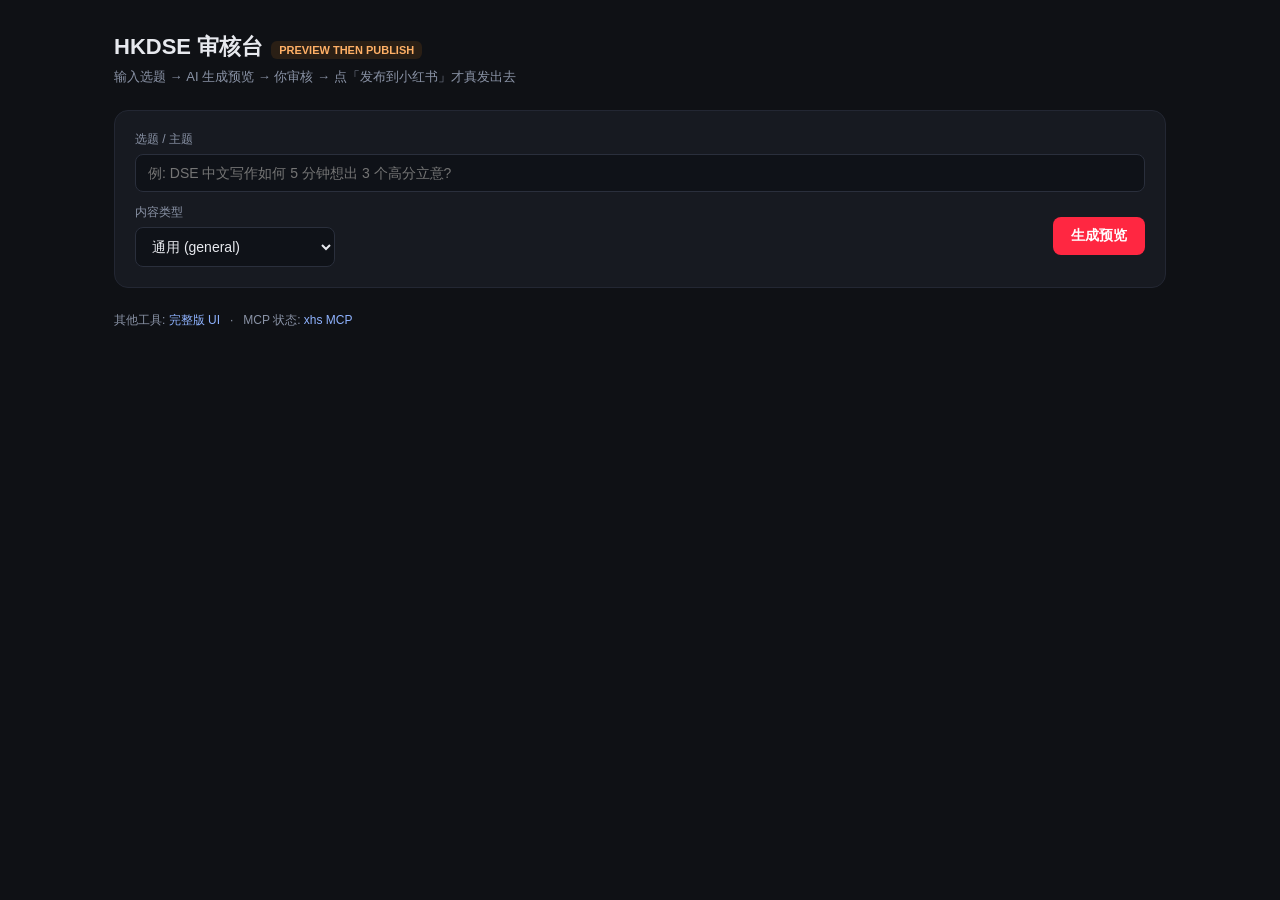
<file: webapp/templates/review.html>
<!DOCTYPE html>
<html lang="zh-CN">
<head>
  <meta charset="UTF-8" />
  <meta name="viewport" content="width=device-width, initial-scale=1" />
  <title>HKDSE 审核台 | XHS Content Factory</title>
  <style>
    * { box-sizing: border-box; }
    body {
      margin: 0; font-family: -apple-system, "PingFang SC", "Noto Sans SC", sans-serif;
      background: #0f1115; color: #e7e9ee; min-height: 100vh;
    }
    .wrap { max-width: 1100px; margin: 0 auto; padding: 32px 24px; }
    h1 { font-size: 22px; margin: 0 0 6px; }
    .sub { color: #8a93a6; font-size: 13px; margin-bottom: 24px; }
    .card {
      background: #171a21; border: 1px solid #232733; border-radius: 14px;
      padding: 20px; margin-bottom: 18px;
    }
    .row { display: flex; gap: 12px; align-items: stretch; flex-wrap: wrap; }
    label { font-size: 12px; color: #8a93a6; display: block; margin-bottom: 6px; }
    input[type=text], select, textarea {
      width: 100%; background: #0f1218; color: #e7e9ee; border: 1px solid #2a2f3c;
      border-radius: 8px; padding: 10px 12px; font-size: 14px; font-family: inherit;
    }
    textarea { resize: vertical; min-height: 220px; line-height: 1.6; }
    button {
      cursor: pointer; border: 0; border-radius: 8px; padding: 10px 18px;
      font-size: 14px; font-weight: 600; transition: 0.15s;
    }
    .btn-primary { background: #ff2741; color: white; }
    .btn-primary:hover { background: #ff465c; }
    .btn-secondary { background: #2a2f3c; color: #e7e9ee; }
    .btn-secondary:hover { background: #353b4d; }
    .btn-ghost { background: transparent; color: #8a93a6; border: 1px solid #2a2f3c; }
    .btn-ghost:hover { color: #e7e9ee; border-color: #3a4154; }
    button:disabled { opacity: 0.45; cursor: not-allowed; }
    .preview-grid { display: grid; grid-template-columns: 320px 1fr; gap: 20px; }
    @media (max-width: 700px) { .preview-grid { grid-template-columns: 1fr; } }
    .img-stack { display: flex; flex-direction: column; gap: 8px; }
    .img-thumb {
      width: 100%; aspect-ratio: 3/4; object-fit: cover; border-radius: 10px;
      background: #0f1218; border: 1px solid #232733;
    }
    .img-add {
      display: flex; align-items: center; justify-content: center; min-height: 40px;
      background: #0f1218; border: 1px dashed #3a4154; border-radius: 8px;
      color: #8a93a6; font-size: 12px; padding: 8px; cursor: pointer;
    }
    .tag-chip {
      display: inline-block; background: #1f242f; color: #b6bdcc;
      padding: 4px 10px; border-radius: 999px; font-size: 12px; margin: 0 6px 6px 0;
    }
    .status {
      padding: 10px 14px; border-radius: 8px; font-size: 13px; margin-top: 10px;
    }
    .status-info { background: #1c2435; color: #8fb3ff; }
    .status-ok { background: #142a1f; color: #67d99c; }
    .status-err { background: #2a1518; color: #ff7a8a; }
    .spinner {
      display: inline-block; width: 14px; height: 14px; border: 2px solid #555;
      border-top-color: #fff; border-radius: 50%; animation: spin 0.8s linear infinite;
      vertical-align: middle; margin-right: 8px;
    }
    @keyframes spin { to { transform: rotate(360deg); } }
    .actions { display: flex; gap: 10px; margin-top: 14px; flex-wrap: wrap; }
    .meta { font-size: 12px; color: #8a93a6; margin-top: 8px; }
    .pill {
      display: inline-block; background: #2a1f15; color: #ffb066; padding: 3px 8px;
      border-radius: 6px; font-size: 11px; font-weight: 600; margin-left: 8px;
    }
    a.link { color: #8fb3ff; text-decoration: none; }
    a.link:hover { text-decoration: underline; }
  </style>
</head>
<body>
  <div class="wrap">
    <h1>HKDSE 审核台<span class="pill">PREVIEW THEN PUBLISH</span></h1>
    <div class="sub">输入选题 → AI 生成预览 → 你审核 → 点「发布到小红书」才真发出去</div>

    <!-- Step 1: 选题输入 -->
    <div class="card">
      <label>选题 / 主题</label>
      <input id="topic" type="text" placeholder="例: DSE 中文写作如何 5 分钟想出 3 个高分立意?" />
      <div class="row" style="margin-top: 12px; align-items: center;">
        <div style="flex: 0 0 200px;">
          <label>内容类型</label>
          <select id="content_type">
            <option value="general">通用 (general)</option>
            <option value="paper_analysis">真题解析 (paper_analysis)</option>
          </select>
        </div>
        <div style="flex: 1; display: flex; align-items: flex-end; justify-content: flex-end;">
          <button class="btn-primary" id="btn-generate">生成预览</button>
        </div>
      </div>
      <div id="gen-status"></div>
    </div>

    <!-- Step 2: 预览 + 编辑 + 发布 -->
    <div class="card" id="preview-card" style="display: none;">
      <div style="display: flex; justify-content: space-between; align-items: center; margin-bottom: 14px;">
        <strong>草稿预览 (可编辑)</strong>
        <span class="meta" id="draft-meta"></span>
      </div>

      <div class="preview-grid">
        <!-- 左: 图片 -->
        <div>
          <label>封面 / 图片 (URL, 每行一个, 至少 1 张)</label>
          <div id="img-list" class="img-stack"></div>
          <textarea id="images" rows="4" style="margin-top: 8px;" placeholder="https://..."></textarea>
        </div>

        <!-- 右: 标题/正文/标签 -->
        <div>
          <label>标题 (建议 ≤ 20 字)</label>
          <input id="title" type="text" />

          <label style="margin-top: 12px;">正文</label>
          <textarea id="content" rows="14"></textarea>

          <label style="margin-top: 12px;">标签 (用空格或逗号分隔, # 自动加)</label>
          <input id="tags" type="text" placeholder="HKDSE 中文写作 应试技巧" />
        </div>
      </div>

      <div class="actions">
        <button class="btn-primary" id="btn-publish">✅ 确认无误, 发布到小红书</button>
        <button class="btn-secondary" id="btn-regen">🔄 重新生成</button>
        <button class="btn-ghost" id="btn-discard">🗑 丢弃</button>
      </div>
      <div id="pub-status"></div>
    </div>

    <p class="meta" style="margin-top: 24px;">
      其他工具: <a class="link" href="/">完整版 UI</a> &nbsp; · &nbsp;
      MCP 状态: <a class="link" href="http://localhost:18060/health" target="_blank">xhs MCP</a>
    </p>
  </div>

<script>
  const $ = id => document.getElementById(id);
  const btnGen = $('btn-generate'), btnPub = $('btn-publish'),
        btnRegen = $('btn-regen'), btnDiscard = $('btn-discard');

  function setStatus(elId, type, html) {
    const el = $(elId);
    el.innerHTML = html ? `<div class="status status-${type}">${html}</div>` : '';
  }

  function renderImages(urls) {
    const list = $('img-list');
    list.innerHTML = '';
    (urls || []).forEach(u => {
      const img = document.createElement('img');
      img.src = u; img.className = 'img-thumb';
      img.onerror = () => { img.style.opacity = 0.3; img.alt = '加载失败: ' + u; };
      list.appendChild(img);
    });
    $('images').value = (urls || []).join('\n');
  }

  function fillDraft(d) {
    $('title').value = d.title || '';
    $('content').value = d.content || '';
    $('tags').value = (d.tags || []).join(' ');
    renderImages(d.images || []);
    $('preview-card').style.display = 'block';
    $('draft-meta').textContent = `选题: ${d.topic || ''}  ·  ${(d.images || []).length} 图`;
    window.scrollTo({ top: $('preview-card').offsetTop - 20, behavior: 'smooth' });
  }

  async function generate() {
    const topic = $('topic').value.trim();
    if (!topic) { setStatus('gen-status', 'err', '请输入选题'); return; }
    btnGen.disabled = true;
    setStatus('gen-status', 'info', '<span class="spinner"></span>生成中... (调研 + LLM, 约 30-90 秒)');
    try {
      const r = await fetch('/api/preview', {
        method: 'POST', headers: {'Content-Type': 'application/json'},
        body: JSON.stringify({ topic, content_type: $('content_type').value })
      });
      const j = await r.json();
      if (!r.ok || !j.success) throw new Error(j.detail || j.message || '生成失败');
      setStatus('gen-status', 'ok', '✅ 草稿生成完成, 已写入审核队列');
      fillDraft(j.data);
    } catch (e) {
      setStatus('gen-status', 'err', '❌ ' + e.message);
    } finally {
      btnGen.disabled = false;
    }
  }

  async function publish() {
    const title = $('title').value.trim();
    const content = $('content').value.trim();
    const images = $('images').value.split('\n').map(s => s.trim()).filter(Boolean);
    const tags = $('tags').value.split(/[\s,，]+/).map(s => s.trim().replace(/^#/, '')).filter(Boolean);

    if (!title || !content || images.length === 0) {
      setStatus('pub-status', 'err', '标题/正文/图片至少 1 张, 都要有');
      return;
    }
    if (!confirm(`确认要发布到小红书?\n\n标题: ${title}\n图片: ${images.length} 张`)) return;

    btnPub.disabled = true;
    setStatus('pub-status', 'info', '<span class="spinner"></span>发布中...');
    try {
      const r = await fetch('/api/publish-now', {
        method: 'POST', headers: {'Content-Type': 'application/json'},
        body: JSON.stringify({ title, content, images, tags })
      });
      const j = await r.json();
      if (!r.ok || !j.success) throw new Error(j.detail || j.message || '发布失败');
      setStatus('pub-status', 'ok', '🎉 已发布到小红书! 去 App 看看吧');
    } catch (e) {
      setStatus('pub-status', 'err', '❌ ' + e.message);
    } finally {
      btnPub.disabled = false;
    }
  }

  btnGen.addEventListener('click', generate);
  btnPub.addEventListener('click', publish);
  btnRegen.addEventListener('click', generate);
  btnDiscard.addEventListener('click', () => {
    if (confirm('丢弃当前草稿?')) {
      $('preview-card').style.display = 'none';
      setStatus('gen-status', '', '');
      setStatus('pub-status', '', '');
    }
  });
  $('topic').addEventListener('keydown', e => {
    if (e.key === 'Enter') { e.preventDefault(); generate(); }
  });
</script>
</body>
</html>
</file>
